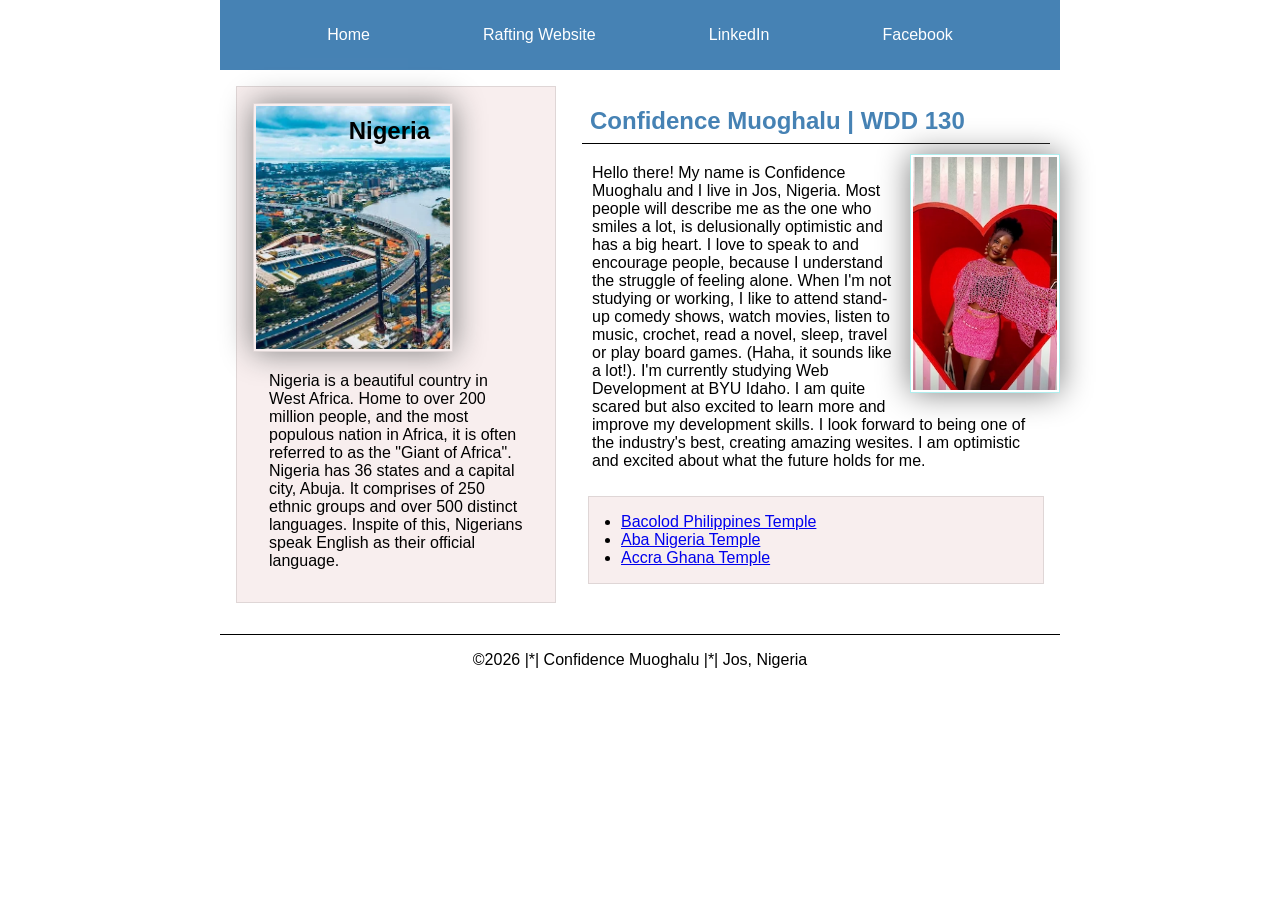
<file: index.html>
<!-- 11th November 2026: Home Page Enhancement -->

<!DOCTYPE html>
<html lang="en">

<head>
    <meta charset="UTF-8">
    <meta name="viewport" content="width=device-width, initial-scale=1.0">
    <title>Confidence Muoghalu | WDD 130</title>
    <meta name="description" content="This homepage contains details about Confidence Muoghalu. This homepage is for WDD130 to practice html coding and css styling.">
    <meta name="author" content="Confidence Muoghalu">
    <link rel="stylesheet" href="styles/styles.css">
</head>

<body>
    <header>
        <nav>
            <a href="#">Home</a>
            <a href="wwr/">Rafting Website</a>
            <a href="https://www.linkedin.com/in/confidence-muoghalu/">LinkedIn</a>
            <a href="https://facebook.com">Facebook</a>
        </nav>
    </header>

    <div class="grid">

        <main>
            <h1>Confidence Muoghalu | WDD 130</h1>

            <img src="images/profile.webp" alt="Confidence Muoghalu." width="200">

            <p>Hello there! My name is Confidence Muoghalu and I live in Jos, Nigeria. Most people will describe me as the one who smiles a lot, is delusionally optimistic and has a big heart. I love to speak to and encourage people, because I understand the struggle of feeling alone. When I'm not studying or working, I like to attend stand-up comedy shows, watch movies, listen to music, crochet, read a novel, sleep, travel or play board games. (Haha, it sounds like a lot!). I'm currently studying Web Development at BYU Idaho. I am quite scared but also excited to learn more and improve my development skills. I look forward to being one of the industry's best, creating amazing wesites. I am optimistic and excited about what the future holds for me.</p>
            
            <ul class="box indent">
                <li><a href="https://www.churchofjesuschrist.org/temples/details/bacolod-philippines-temple?lang=eng" target="_blank">Bacolod Philippines Temple</a></li>
                <li><a href="https://www.churchofjesuschrist.org/temples/details/aba-nigeria-temple?lang=eng" target="_blank">Aba Nigeria Temple</a></li>
                <li><a href="https://www.churchofjesuschrist.org/temples/details/accra-ghana-temple?lang=eng" target="_blank">Accra Ghana Temple</a></li>
            </ul>
        </main>

        <aside class="box">
            <h2>Nigeria</h2>
            <img src="images/nigeria2.webp" alt="Beautiful Nigerian City Landscape" width="200">
            <p>Nigeria is a beautiful country in West Africa. Home to over 200 million people, and the most populous nation in Africa, it is often referred to as the "Giant of Africa". Nigeria has 36 states and a capital city, Abuja. It comprises of 250 ethnic groups and over 500 distinct languages. Inspite of this, Nigerians speak English as their official language.</p>
        </aside>

    </div>
    
    <footer>
        <p>&copy;2026 |*| Confidence Muoghalu |*| Jos, Nigeria</p>
    </footer>
</body>

</html>
</file>
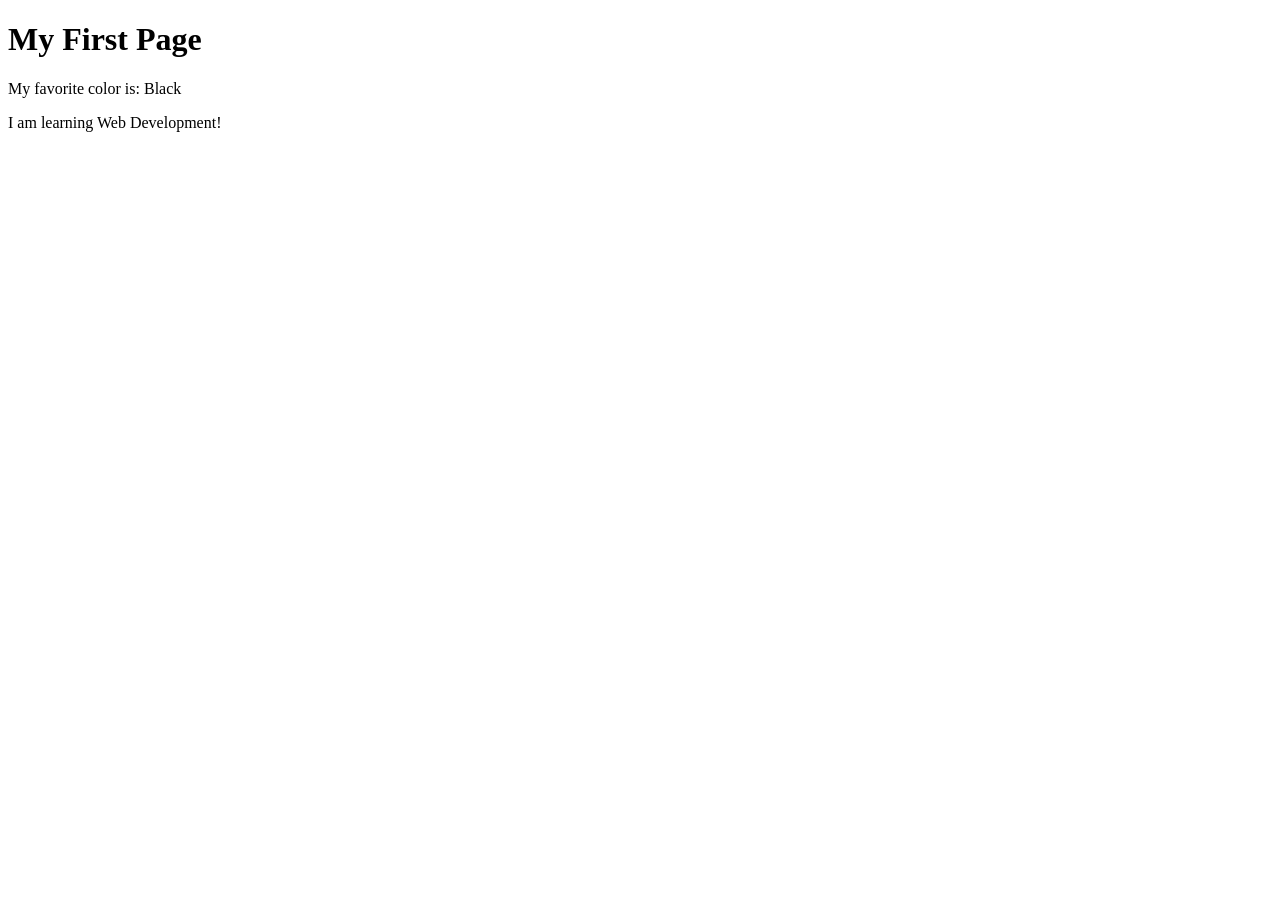
<file: week01/first-page.html>
<!DOCTYPE html>
<html lang="en">

<head>
    <meta charset="UTF-8">
    <meta name="viewport" content="width=device-width, initial-scale=1.0">
    <title>My First Page</title>
</head>

<body>
    <h1>My First Page</h1>
    <p>My favorite color is: Black </p>
    <p>I am learning Web Development! </p>
</body>

</html>
</file>
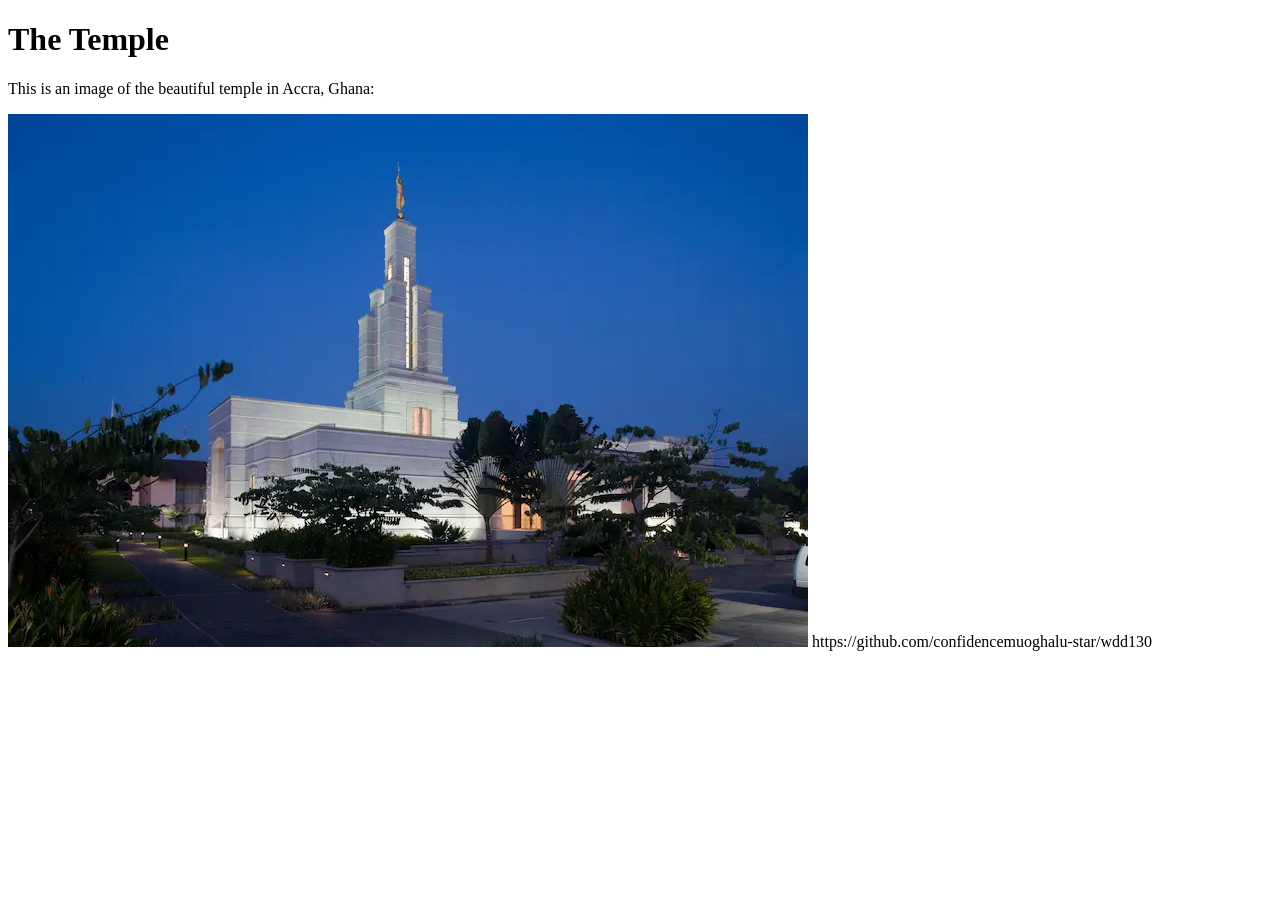
<file: week01/images.html>
<!DOCTYPE html>
<html lang="en">

<head>
    <meta charset="UTF-8">
    <meta name="viewport" content="width=device-width, initial-scale=1.0">
    <title>Temple Image</title>
</head>

<body>
    <h1>The Temple</h1>
    <p>This is an image of the beautiful temple in Accra, Ghana:</p>
    <p>         </p>
    <img src="images/temple-small.webp" alt="The Accra Ghana Temple" width="800" height="533">

</body>

</html>
https://github.com/confidencemuoghalu-star/wdd130
</file>
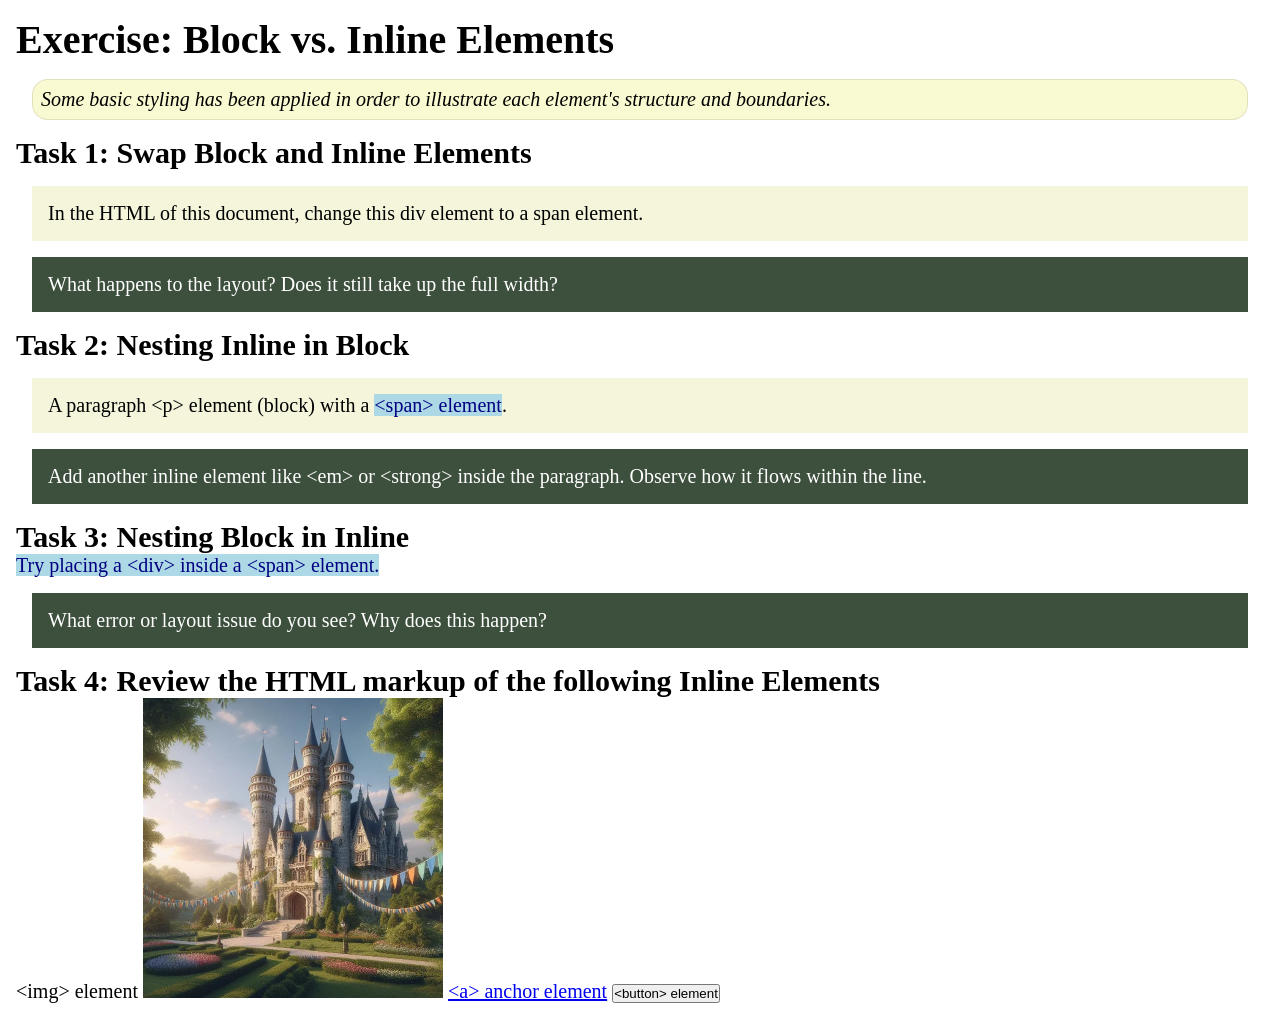
<file: week02/block-vs-inline.html>
<!DOCTYPE html>
<html lang="en">

<head>
    <meta charset="UTF-8">
    <meta name="viewport" content="width=device-width, initial-scale=1.0">
    <title>Exercise: Block vs. Inline Elements</title>
    <link rel="stylesheet" href="styles/block-vs-inline.css">
</head>

<body>
    <main>
        <h1>Exercise: Block vs. Inline Elements</h1>
        <p class="note">Some basic styling has been applied in order to illustrate each element's structure and boundaries.</p>

        <h2>Task 1: Swap Block and Inline Elements</h2>
        <div>In the HTML of this document, change this div element to a span element.</div>

        <p class="question">What happens to the layout? Does it still take up the full width?</p>

        <h2>Task 2: Nesting Inline in Block</h2>
        <p>A paragraph &lt;p&gt; element (block) with a <span>&lt;span&gt; element</span>.</p>
        <p class="question">Add another inline element like &lt;em&gt; or &lt;strong&gt; inside the paragraph. Observe how it flows within the line.</p>

        <h2>Task 3: Nesting Block in Inline</h2>
        <span>Try placing a &lt;div&gt; inside a &lt;span&gt; element.</span>
        <p class="question">What error or layout issue do you see? Why does this happen?</p>

        <h2>Task 4: Review the HTML markup of the following Inline Elements</h2>
        &lt;img&gt; element
        <img src="images/castle.webp" alt="placeholder image (images are inline)" width="300" height="300">
        <a href="https://churchofjesuschrist.org">&lt;a&gt; anchor element</a>
        <button type="button">&lt;button&gt; element</button>
    </main>
</body>

</html>
</file>
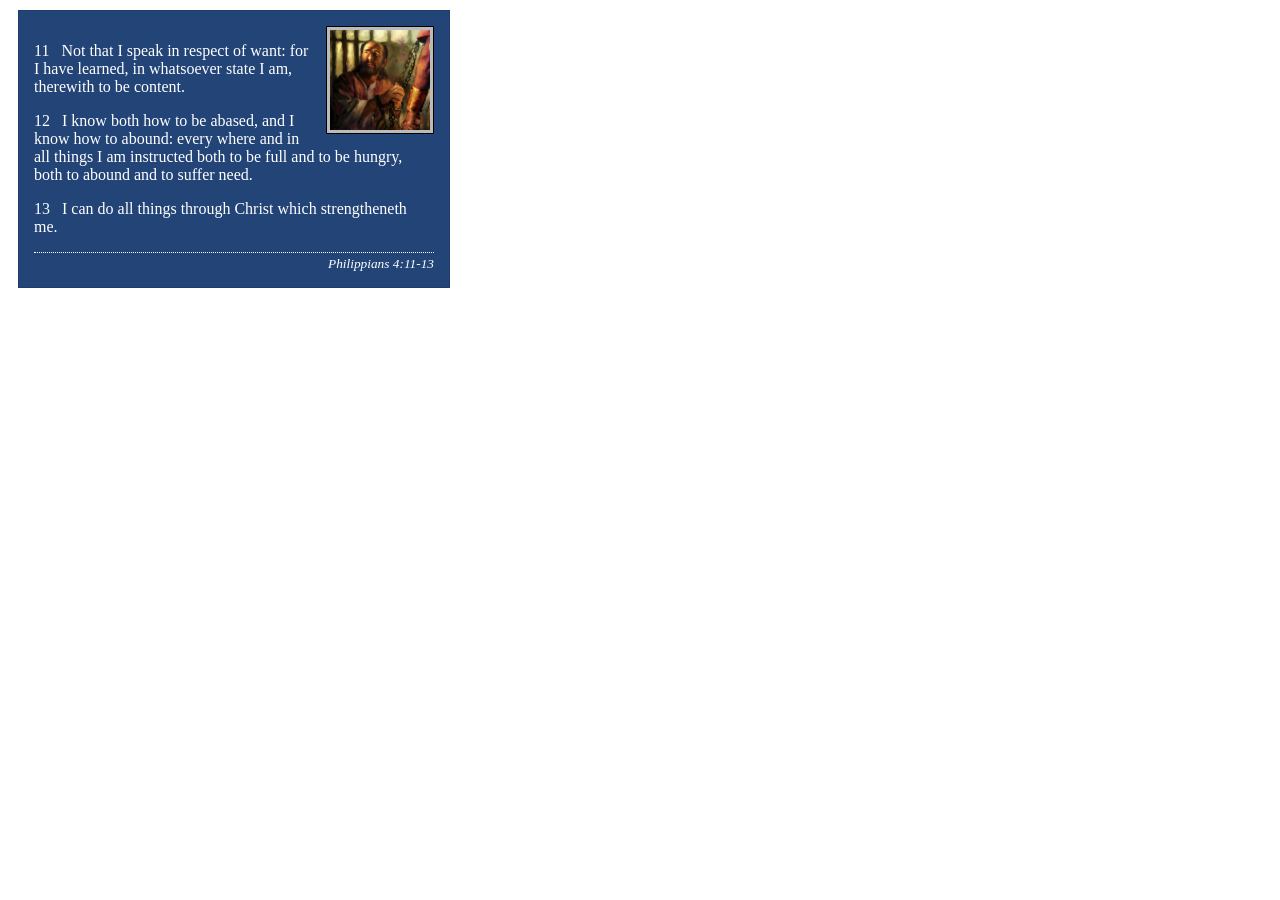
<file: week02/box-model-solution.html>
<!DOCTYPE html>
<html lang="en">

<head>
    <meta charset="UTF-8">
    <meta name="viewport" content="width=device-width, initial-scale=1.0">
    <title>Box Model Activity</title>
    <link rel="stylesheet" href="styles/box-model-solution.css">
</head>

<body>
    <main>
        <div class="callout">
            <img src="images/apostle-paul-imprisoned.webp" alt="Paul the Apostle - Imprisoned in Rome" width="200" height="200">
            <blockquote>
                <p>11 &nbsp; Not that I speak in respect of want: for I have learned, in whatsoever state I am, therewith to be content.</p>
                <p>12 &nbsp; I know both how to be abased, and I know how to abound: every where and in all things I am instructed both to be full and to be hungry, both to abound and to suffer need.</p>
                <p>13 &nbsp; I can do all things through Christ which strengtheneth me.</p>
            </blockquote>
            <cite>Philippians 4:11-13</cite>
        </div>
    </main>
</body>

</html>
</file>
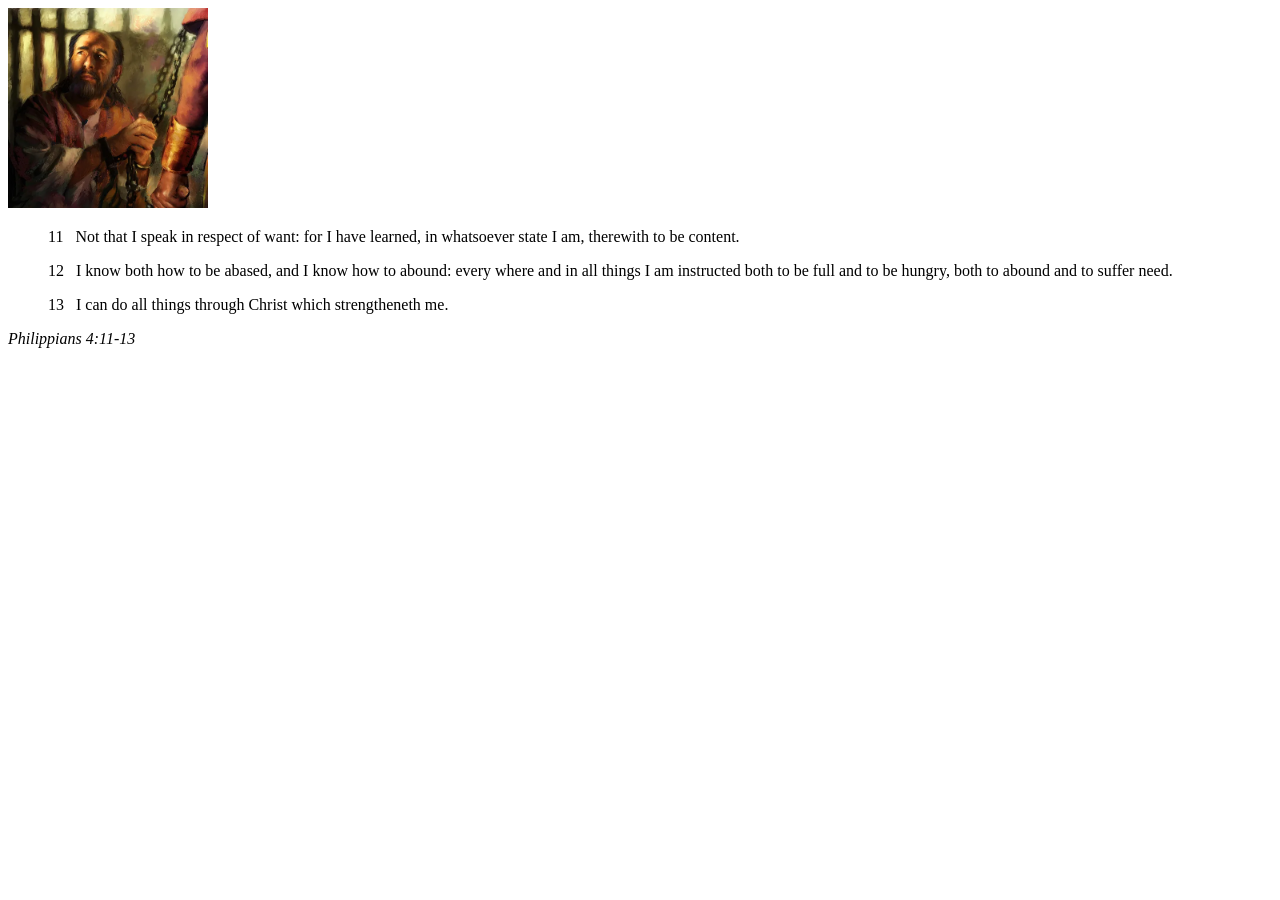
<file: week02/box-model.html>
<!DOCTYPE html>
<html lang="en">

<head>
    <meta charset="UTF-8">
    <meta name="viewport" content="width=device-width, initial-scale=1.0">
    <title>Box Model Activity</title>
</head>

<body>
    <main>
        <div class="callout">
            <img src="images/apostle-paul-imprisoned.webp" alt="Paul the Apostle - Imprisoned in Rome" width="200" height="200">
            <blockquote>
                <p>11 &nbsp; Not that I speak in respect of want: for I have learned, in whatsoever state I am, therewith to be content.</p>
                <p>12 &nbsp; I know both how to be abased, and I know how to abound: every where and in all things I am instructed both to be full and to be hungry, both to abound and to suffer need.</p>
                <p>13 &nbsp; I can do all things through Christ which strengtheneth me.</p>
            </blockquote>
            <cite>Philippians 4:11-13</cite>
        </div>
    </main>
</body>

</html>
</file>
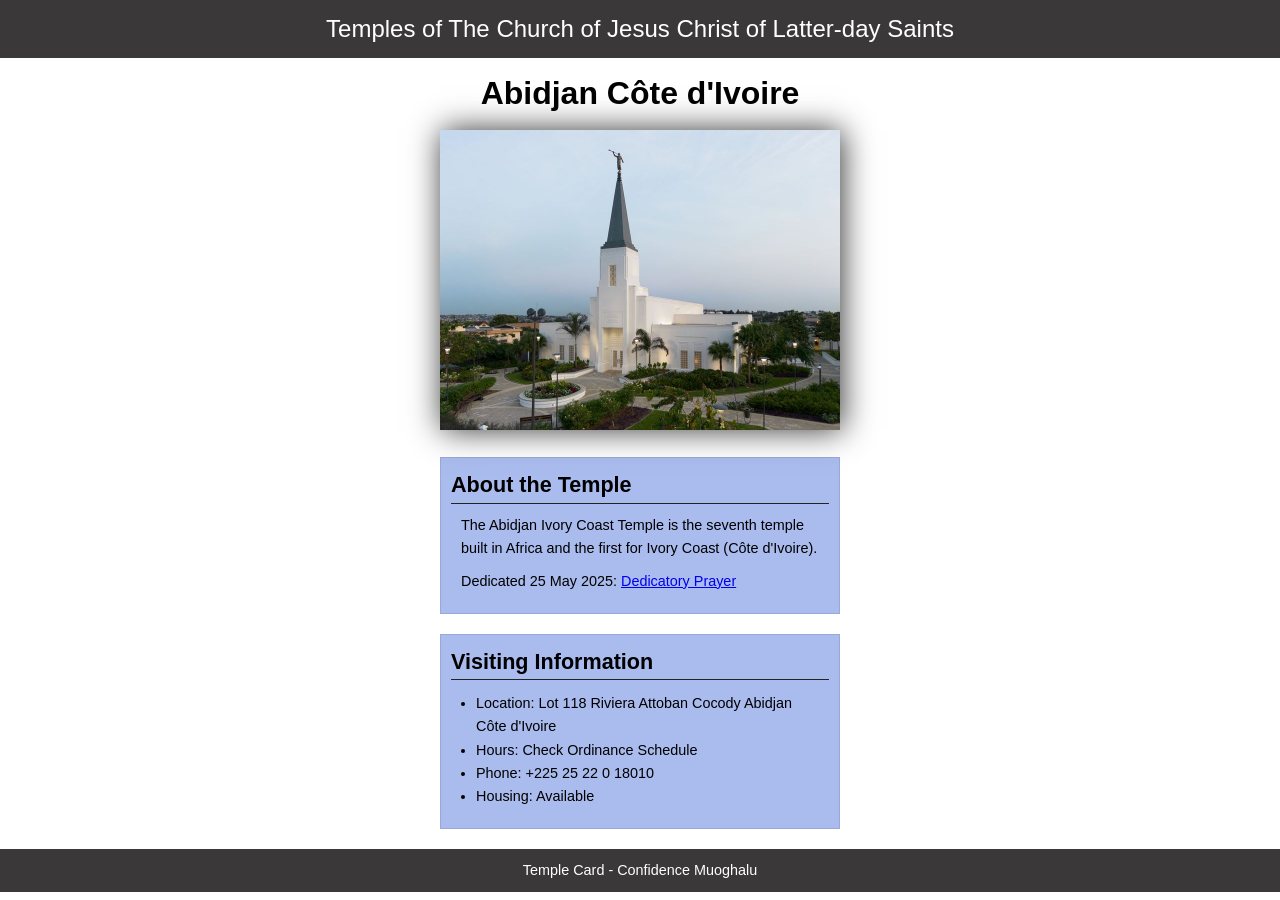
<file: week02/temple.html>
<!DOCTYPE html>
<html lang="en">

<head>
    <meta charset="UTF-8">
    <meta name="viewport" content="width=device-width, initial-scale=1.0">
    <title>Temple Card - Abidjan Côte d'Ivoire</title>
    <link rel="stylesheet" href="styles/temple.css">
</head>

<body>
    <header>
        <p>Temples of The Church of Jesus Christ of Latter-day Saints</p>
    </header>
    <main>
        <h1>Abidjan Côte d'Ivoire</h1>
        <picture>
            <img src="images/abidjan-ivory-coast.jpeg" alt="Abidjan Côte d'Ivoire Temple">
        </picture>
        <section>
            <h2>About the Temple</h2>
            <p>The Abidjan Ivory Coast Temple is the seventh temple built in Africa and the first for Ivory Coast (Côte d'Ivoire).</p>
            <p>Dedicated 25 May 2025: <a href="https://www.churchofjesuschrist.org/temples/dedicatory-prayer/abidjan-ivory-coast-temple/2025-05-25?lang=eng" target="_blank" rel="noopener noreferrer">Dedicatory Prayer</a></p>
        </section>
        <section>
            <h2>Visiting Information</h2>
            <ul>
                <li>Location: Lot 118 Riviera Attoban Cocody Abidjan Côte d'Ivoire</li>
                <li>Hours: Check Ordinance Schedule</li>
                <li>Phone: +225 25 22 0 18010</li>
                <li>Housing: Available</li>
            </ul>
        </section>
    </main>
    <footer>
        <p>Temple Card - Confidence Muoghalu</p>
    </footer>
</body>

</html>
</file>
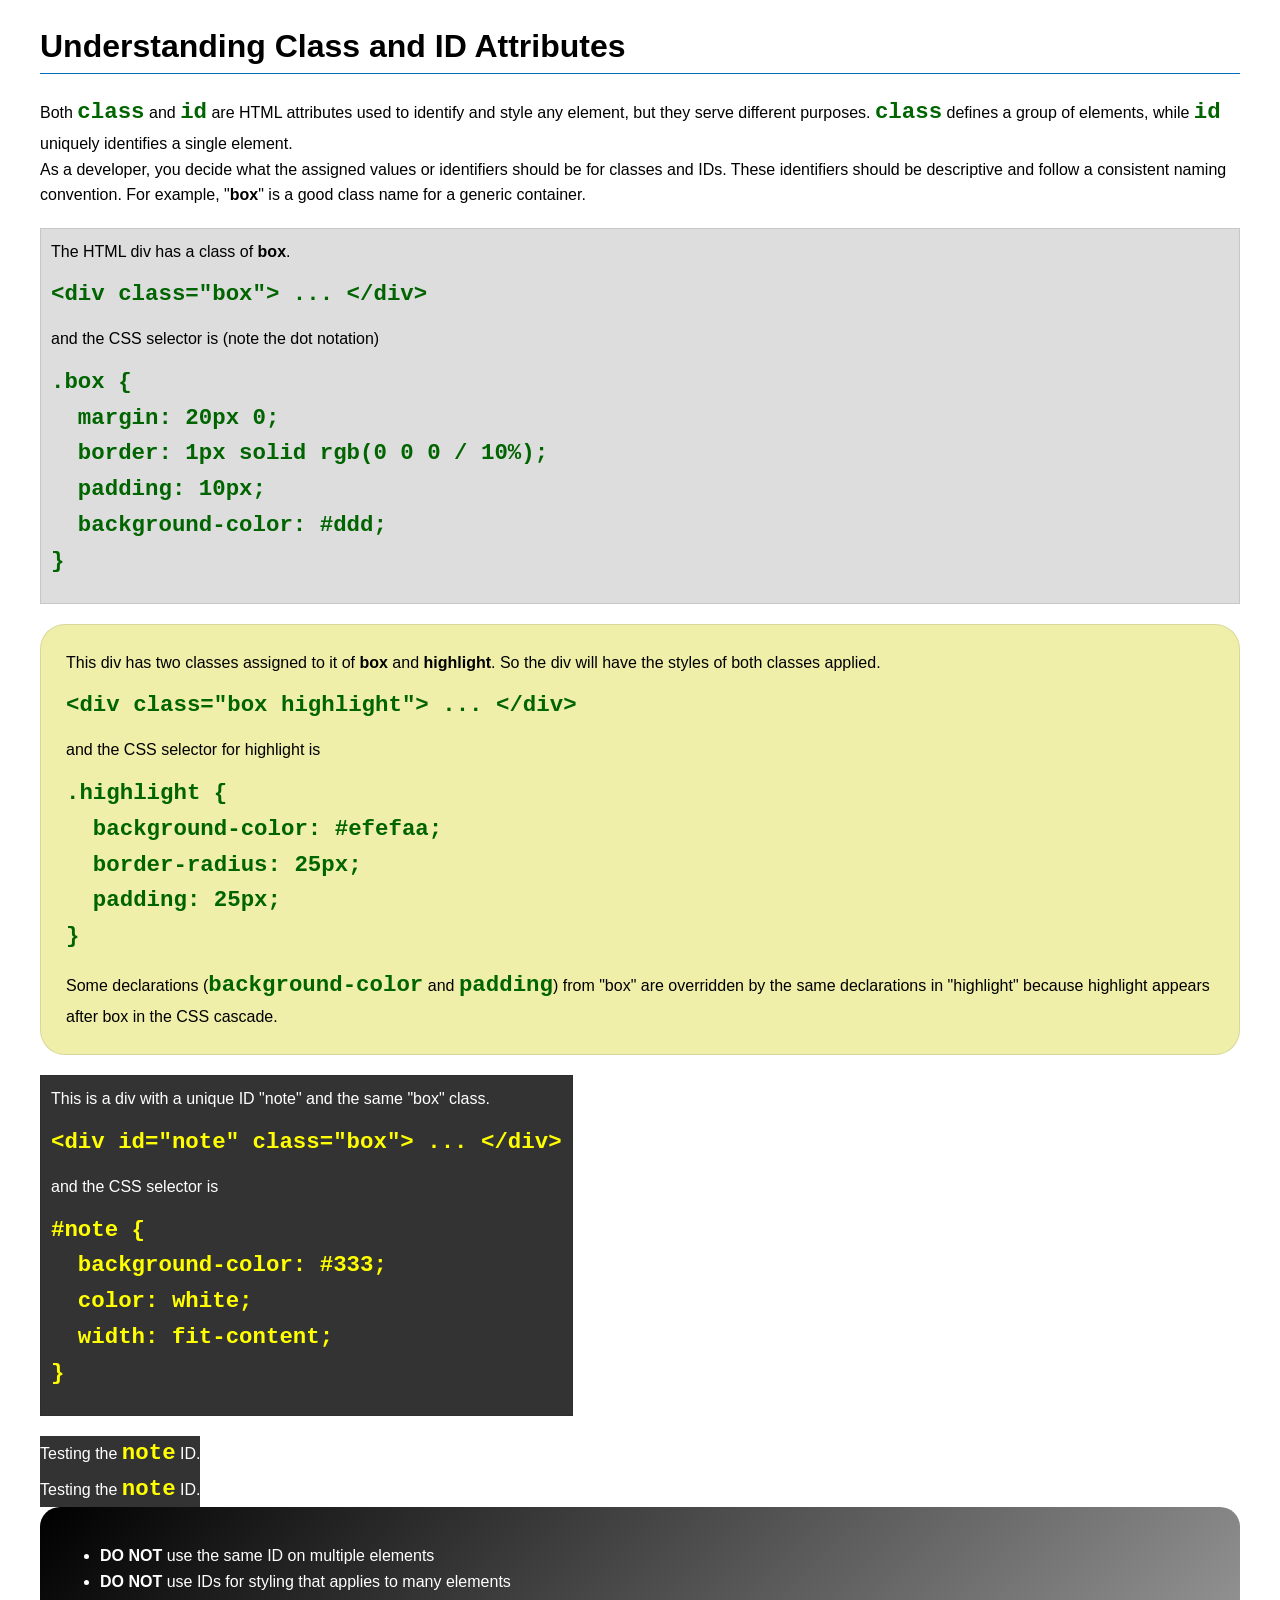
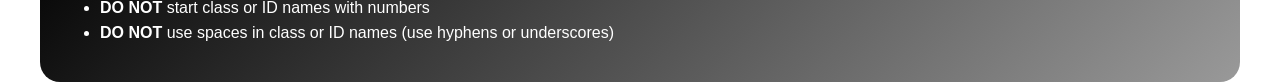
<file: week03/class-and-id.html>
<!DOCTYPE html>
<html lang="en">

<head>
    <meta charset="UTF-8">
    <meta name="viewport" content="width=device-width, initial-scale=1.0">
    <title>Class vs ID Attributes</title>
    <link rel="stylesheet" href="styles/class-and-id.css">
</head>

<body>
    <h1>Understanding Class and ID Attributes</h1>
    <p>Both <code>class</code> and <code>id</code> are HTML attributes used to identify and style any element, but they serve different purposes. <code>class</code> defines a group of elements, while <code>id</code> uniquely identifies a single element.</p>
    <p>As a developer, you decide what the assigned values or identifiers should be for classes and IDs. These identifiers should be descriptive and follow a consistent naming convention. For example, "<strong>box</strong>" is a good class name for a generic container.</p>
    <div class="box">
        <p>The HTML div has a class of <strong>box</strong>.</p>
        <pre><code class="html">&lt;div class="box"&gt; ... &lt;/div&gt;</code></pre>
        and the CSS selector is (note the dot notation)
        <pre><code class="css">.box {
  margin: 20px 0;
  border: 1px solid rgb(0 0 0 / 10%);
  padding: 10px;
  background-color: #ddd; 
}</code></pre>
    </div>

    <div class="box highlight">
        <p>This div has two classes assigned to it of <strong>box</strong> and <strong>highlight</strong>. So the div will have the styles of both classes applied.</p>
        <pre><code class="html">&lt;div class="box highlight"&gt; ... &lt;/div&gt;</code></pre>
        and the CSS selector for highlight is
        <pre><code class="css">.highlight {
  background-color: #efefaa;
  border-radius: 25px;
  padding: 25px;
}</code></pre>
        <p>Some declarations (<code>background-color</code> and <code>padding</code>) from "box" are overridden by the same declarations in "highlight" because highlight appears after box in the CSS cascade.</p>
    </div>

    <div id="note" class="box">
        <p>This is a div with a unique ID "note" and the same "box" class.</p>
        <pre><code class="html">&lt;div id="note" class="box"&gt; ... &lt;/div&gt;</code></pre>
        and the CSS selector is
        <pre><code class="css">#note {
  background-color: #333;
  color: white;
  width: fit-content;
}</code></pre>
    </div>

    <div id="note">
        <p>Testing the <code>note</code> ID.</p>
    </div>

    <div id="note">
        <p>Testing the <code>note</code> ID.</p>
    </div>

    <section id="best-practice">
        <ul>
            <li><strong>DO NOT</strong> use the same ID on multiple elements</li>
            <li><strong>DO NOT</strong> use IDs for styling that applies to many elements</li>
            <li><strong>DO NOT</strong> start class or ID names with numbers</li>
            <li><strong>DO NOT</strong> use spaces in class or ID names (use hyphens or underscores)</li>
        </ul>
    </section>

</body>

</html>
</file>
<file: styles/styles.css>
:root {
    --height: auto;
    --border: 1px solid rgb(0 0 0 / .1);
    --padding: 1rem;
}  

* {
    margin: 0;
    padding: 0;
    box-sizing: border-box;
}

body {
    font-size: 16px;
    font-family: Roboto, Arial, sans-serif;
}

nav {
    background-color: steelblue;
    padding: 10px;
    display: flex;
    justify-content: space-evenly;
    align-items: center;
    
}

nav a {
    color: white;
    display: block;
    padding: var(--padding);
    text-decoration: none;
}



main img {
    width: 150px;
    height: var(--height);
    border: 1px solid paleturquoise;
    padding: 2px;
    box-shadow: 0 0 30px gray;
    float: right;
    margin: 0 0 1rem 1rem;
}

p {
    margin: 1rem;
}

main p {
    padding: 10px;
    border: 1rem;
    margin: 10px;
}

h1 {
    color: steelblue;
    padding: .5rem;
    border: 1rem;
    margin: 10px;
    font-size: 1.5rem;
    border-bottom: 1px solid black;
}

.grid {
    display: grid;
    align-items: center;   
}

main {
    grid-column: 2/3;
}

aside {
    width: 20rem;
    position: relative;
    grid-column: 1/2;
    grid-row: 1/2;
}

aside img {
    width: 200px;
    height: var(--height);
}

aside h2 {
    position: absolute;
    top: 30px;
    right: 125px;
}

img {
    width: 150px;
    height: var(--height);
    border: var(--border);
    padding: 2px;
    box-shadow: 0 0 30px gray;
}

header, .grid, footer {
    max-width: 840px;
    margin: 0 auto;

}

footer {
    margin-top: 15px;
    border-top: 1px solid #000;
    text-align: center;
}

/* Class Selector */
.box {
    margin: 1rem;
    border: var(--border);
    padding: 1rem;
    background-color: rgb(248, 238, 238);
    color: #000;
}

.indent {
    padding-left: 2rem;
}
</file>
<file: week02/styles/block-vs-inline.css>
* {
    margin: 0;
    padding: 0;
}

body {
    font-size: 20px;
    margin: 1rem;
}

p,
div {
    background-color: beige;
    margin: 1rem;
    padding: 1rem;
}

span {
    color: navy;
    background-color: lightblue;
}

code {
    margin: 0;
    padding: 0;
    color: green;
    font-size: 1.2rem;
}

.note {
    font-style: italic;
    background-color: lightgoldenrodyellow;
    border-radius: 1rem;
    border: 1px solid rgb(0 0 0 / 10%);
    margin: 1rem;
    padding: .5rem;
}

.question {
    background-color: #3d503d;
    color: #fff;
}
</file>
<file: week02/styles/box-model-solution.css>
.callout {
    max-width: 400px;
    margin: 10px;
    border: 1px solid rgb(0 0 0 / 10%);
    padding: 15px;
    background-color: #247;
    color: #fff;
}

.callout img {
    float: right;
    margin: 0 0 10px 15px;
    border: 1px solid #000;
    padding: 3px;
    background-color: #bbb;
    width: 100px;
    height: auto;
}

blockquote {
    margin: 0;
}

cite {
    display: block;
    border-top: 1px dotted #fff;
    padding-top: 3px;
    text-align: right;
    font-size: smaller;
}
</file>
<file: week02/styles/temple.css>
* {
    margin: 0;
    border: 0;
}

body {
    font-family: sans-serif, Arial;
    line-height: 1.6;
}

header,
footer {
    padding: 10px;
    background-color: rgb(58, 56, 56);
    color: white;
    text-align: center;
    font-size: 1.5rem;
}

main {
    width: 400px;
    margin: 0 auto;
}

h1 {
    text-align: center;
    margin: 10px;

}

h2 {
    border-bottom: 1px solid #222;
}

img {
    width: 100%;
    height: auto;
    box-shadow: 2px 0 30px #333;
}

section {
    margin: 20px 0;
    border: 1px solid rgb(0 0 0 / 10%);
    padding: 10px;
    background-color: #abe;
    font-size: .9rem;
}

section p {
    margin: 10px;
}

ul {
    margin: 10px 10px 0;
    padding: 2px 0 10px 15px;
}

footer {
    font-size: .9rem;
}
</file>
<file: week03/styles/class-and-id.css>
body {
    font-family: Arial, sans-serif;
    line-height: 1.6;
    margin: 0;
    padding: 0 40px;
}

h1 {
    border-bottom: 1px solid rgb(0 110 182);
    padding-bottom: 0;
}

p {
    margin: 0;
}

code {
    color: darkgreen;
    font-weight: 700;
    font-size: 1.4rem;
}

/* Class examples - can be reused */
.box {
    margin: 20px 0;
    border: 1px solid rgb(0 0 0 / 10%);
    padding: 10px;
    background-color: #ddd;
    /* this is shorthand for #dddddd */
}

.highlight {
    background-color: #efefaa;
    border-radius: 25px;
    padding: 25px;
}

/* ID examples - should be unique */

#note {
    background-color: #333;
    color: white;
    width: fit-content;
}

#note code {
    color: yellow;
}

#best-practice {
    background: linear-gradient(135deg, #000 0%, #999 100%);
    color: white;
    border-radius: 20px;
    padding: 20px;
}
</file>
